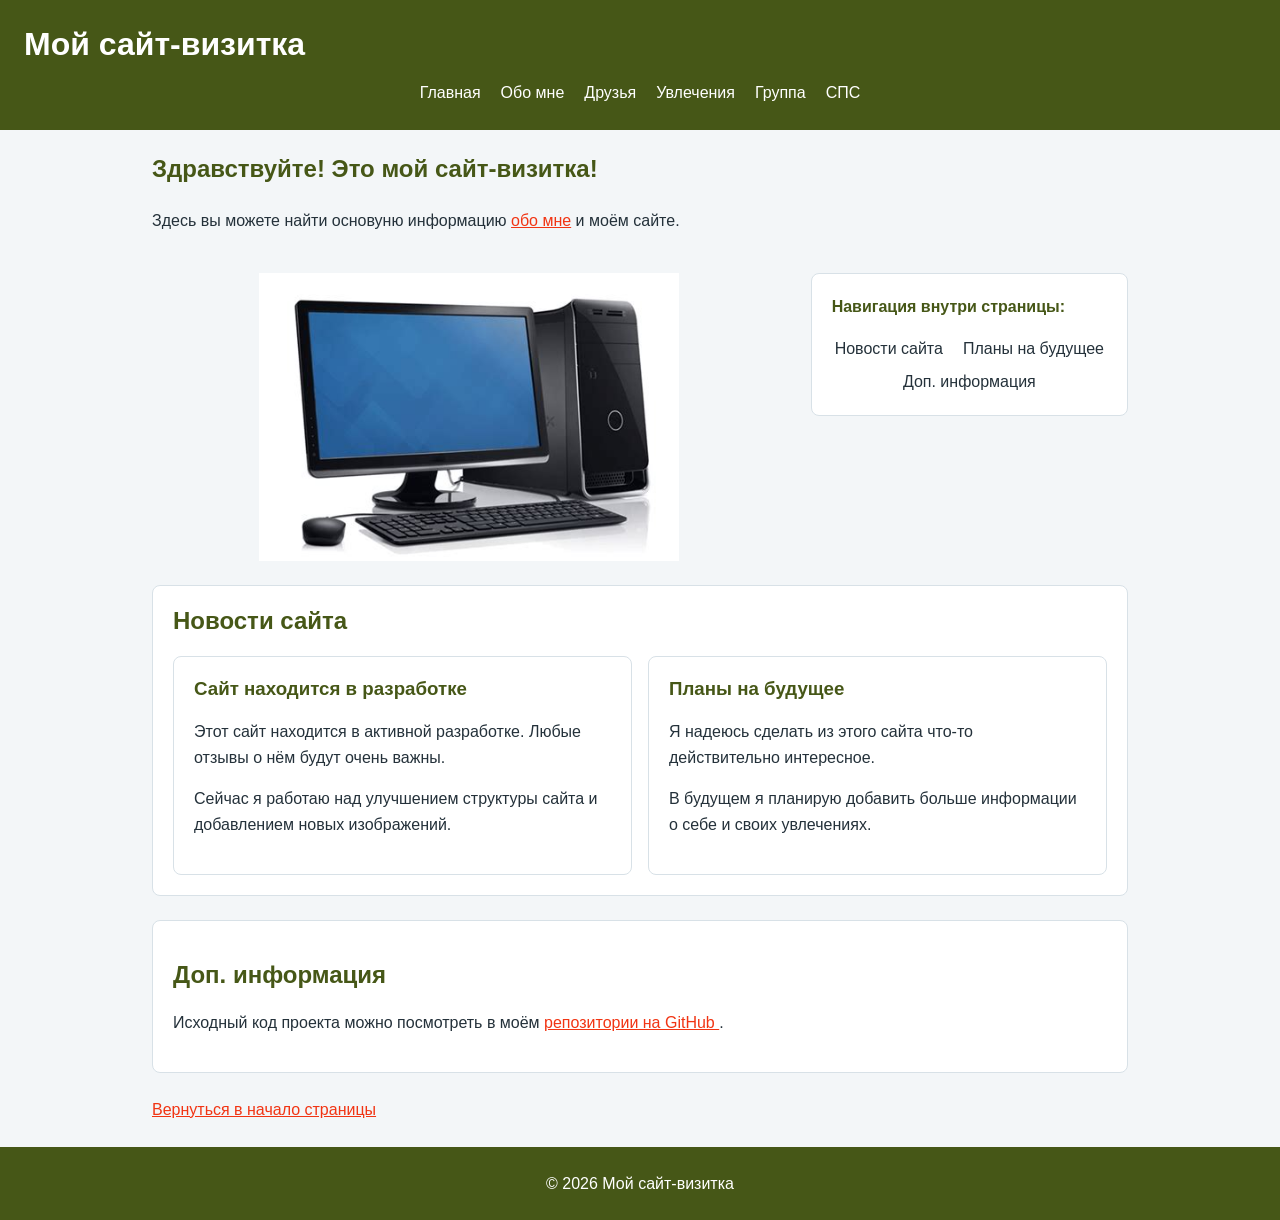
<file: index.html>
﻿<!DOCTYPE html>
<html lang="ru">
<head>
    <meta charset="UTF-8">
    <meta name="viewport" content="width=device-width, initial-scale=1.0">

    <title>Главная</title>
    <link rel="stylesheet" href="styles.css">
</head>

<body>

    <!-- Шапка сайта -->
    <header>
        <h1>Мой сайт-визитка</h1>

        <!-- Основное меню для навигации -->
        <nav aria-label="Основная навигация">
            <ul>
                <li><a href="index.html">Главная</a></li>
                <li><a href="about.html">Обо мне</a></li>
                <li><a href="friends.html">Друзья</a></li>
                <li><a href="activities.html">Увлечения</a></li>
                <li><a href="groups.html">Группа</a></li>
                <li><a href="sps.html">СПС</a></li>
            </ul>
        </nav>
    </header>

    <!-- Основное содержимое страницы -->
    <main>
        <h2>Здравствуйте! Это мой сайт-визитка!</h2>

        <!-- Изображение компьютера(с описанием) -->
        <img src="pc.jpg" alt="Компьютер">

        <p class="page-intro">
            Здесь вы можете найти основуню информацию <a href="about.html">обо мне</a> и моём сайте.

        </p>

        <!-- Якорная навигация по содержимому главной страницы -->
        <nav aria-label="Навигация по странице">
            <p>Навигация внутри страницы:</p>

            <ul>
                <li><a href="#news">Новости сайта</a></li>
                <li><a href="#plans">Планы на будущее</a></li>
                <li><a href="#extra">Доп. информация</a></li>
            </ul>
        </nav>

        <!-- Секция с новостями сайта -->
        <section id="news">
            <h2>Новости сайта</h2>

            <div class="news-cards">
                <article>
                    <h3>Сайт находится в разработке</h3>
                    <p>
                        Этот сайт находится в активной разработке.
                        Любые отзывы о нём будут очень важны.
                    </p>
                    <p>
                        Сейчас я работаю над улучшением структуры сайта
                        и добавлением новых изображений.
                    </p>
                </article>

                <article id="plans">
                    <h3>Планы на будущее</h3>
                    <p>
                        Я надеюсь сделать из этого сайта
                        что-то действительно интересное.
                    </p>
                    <p>
                        В будущем я планирую добавить больше информации
                        о себе и своих увлечениях.
                    </p>
                </article>
            </div>
        </section>

        <!-- Дополнительная информация -->
        <aside id="extra">
            <h2>Доп. информация</h2>

            <p>
                Исходный код проекта можно посмотреть
                в моём
                <a
                    href="https://github.com/VestenW/Frontend"
                    target="_blank"
                    rel="noopener noreferrer"
                >
                    репозитории на GitHub
                </a>.
            </p>
        </aside>

        <!-- Ссылка для возврата к началу страницы -->
        <p>
            <a href="#">Вернуться в начало страницы</a>
        </p>
    </main>

    <!-- Подвал сайта -->
    <footer>
        <p>&copy; 2026 Мой сайт-визитка</p>
    </footer>

</body>
</html>
</file>
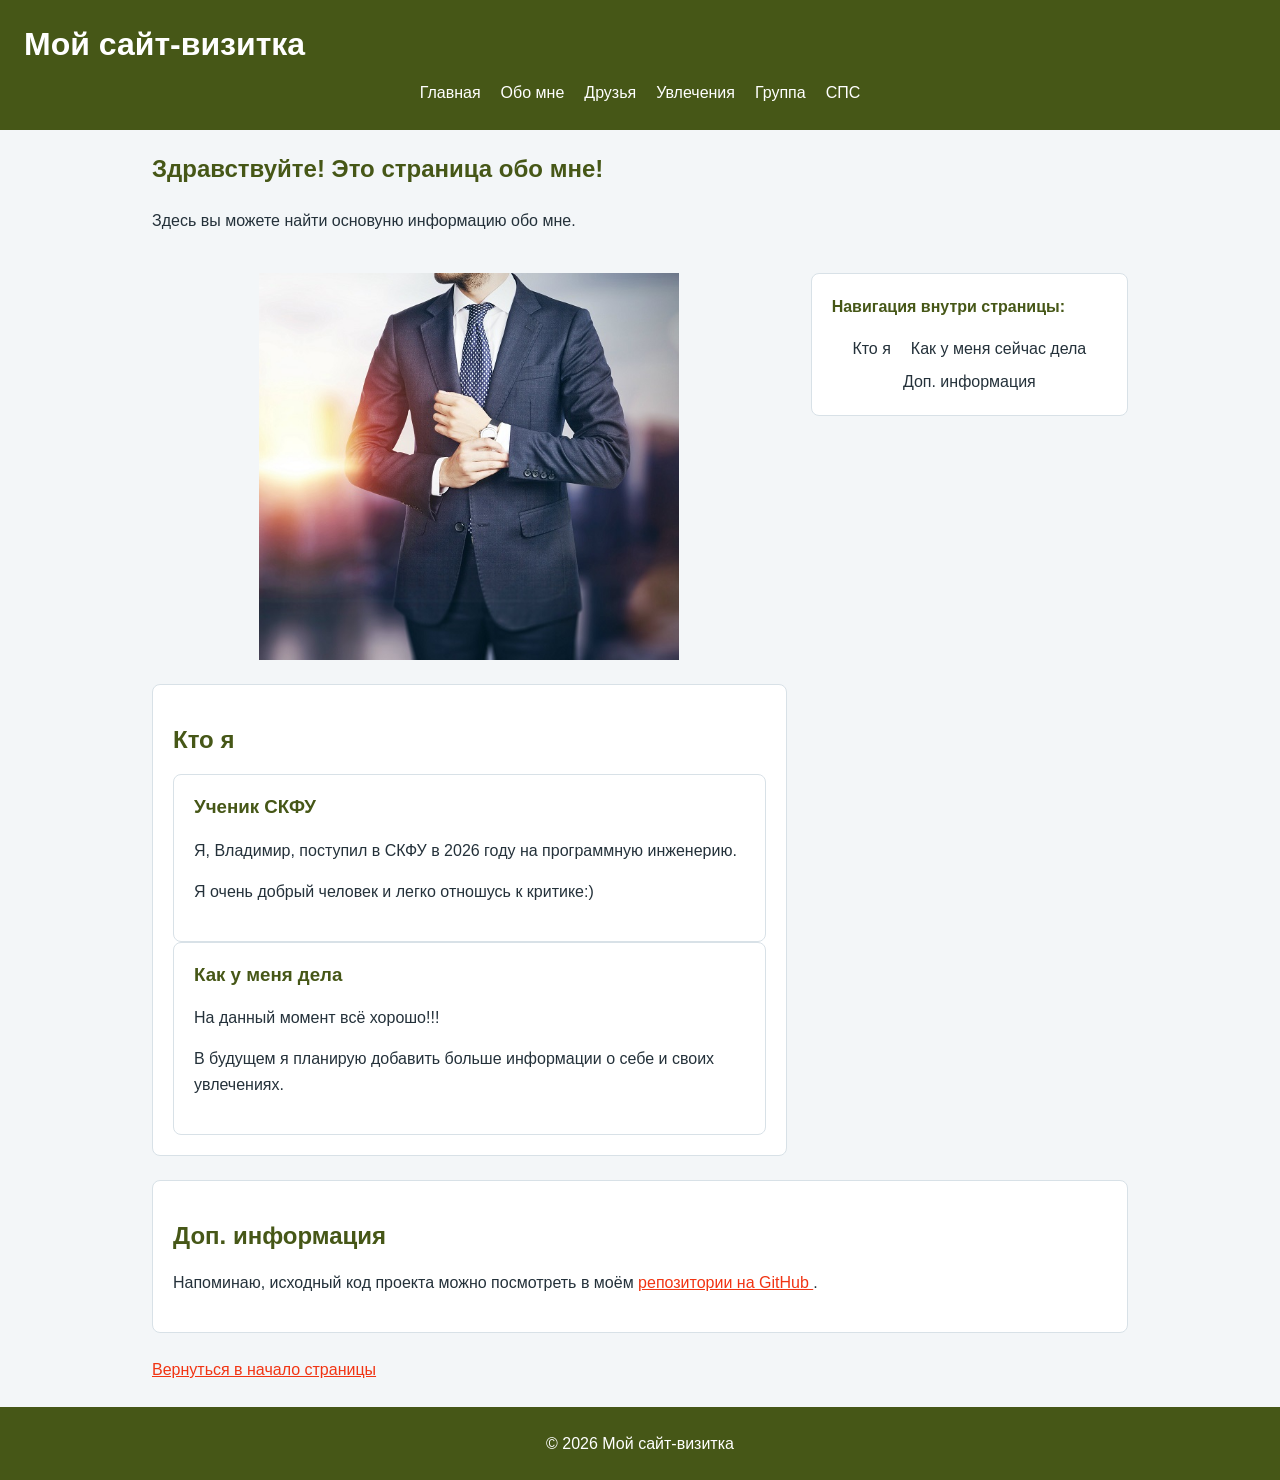
<file: about.html>
﻿<!DOCTYPE html>
<html lang="ru">
<head>
    <meta charset="UTF-8">
    <meta name="viewport" content="width=device-width, initial-scale=1.0">

    <title>Обо мне</title>
    <link rel="stylesheet" href="styles.css">
</head>

<body>

    <!-- Шапка сайта -->
    <header>
        <h1>Мой сайт-визитка</h1>

        <!-- Основное меню для навигации -->
        <nav aria-label="Основная навигация">
            <ul>
                <li><a href="index.html">Главная</a></li>
                <li><a href="about.html">Обо мне</a></li>
                <li><a href="friends.html">Друзья</a></li>
                <li><a href="activities.html">Увлечения</a></li>
                <li><a href="groups.html">Группа</a></li>
                <li><a href="sps.html">СПС</a></li>
            </ul>
        </nav>
    </header>

    <!-- Основное содержимое страницы -->
    <main>
        <h2>Здравствуйте! Это страница обо мне!</h2>

        <!-- Моё изображение -->
        <img src="me.jpg" alt="Моя фотография">

        <p>
            Здесь вы можете найти основуню информацию обо мне.

        </p>

        <!-- Якорная навигация по содержимому главной страницы -->
        <nav aria-label="Навигация по странице">
            <p>Навигация внутри страницы:</p>

            <ul>
                <li><a href="#who">Кто я</a></li>
                <li><a href="#how">Как у меня сейчас дела</a></li>
                <li><a href="#extra">Доп. информация</a></li>
            </ul>
        </nav>

        <!-- Секция про меня -->
        <section id="who">
            <h2>Кто я</h2>

            <article>
                <h3>Ученик СКФУ</h3>

                <p>
                    Я, Владимир, поступил в СКФУ в 2026 году на программную инженерию.
                </p>

                <p>
                    Я очень добрый человек и легко отношусь к критике:)
                </p>
            </article>

            <article id="how">
                <h3>Как у меня дела</h3>

                <p>
                    На данный момент всё хорошо!!!
                </p>

                <p>
                    В будущем я планирую добавить больше информации
                    о себе и своих увлечениях.
                </p>
            </article>
        </section>

        <!-- Дополнительная информация -->
        <aside id="extra">
            <h2>Доп. информация</h2>

            <p>
                Напоминаю, исходный код проекта можно посмотреть
                в моём
                <a
                    href="https://github.com/VestenW/Frontend"
                    target="_blank"
                    rel="noopener noreferrer"
                >
                    репозитории на GitHub
                </a>.
            </p>
        </aside>

        <!-- Ссылка для возврата к началу страницы -->
        <p>
            <a href="#">Вернуться в начало страницы</a>
        </p>
    </main>

    <!-- Подвал сайта -->
    <footer>
        <p>&copy; 2026 Мой сайт-визитка</p>
    </footer>

</body>
</html>
</file>
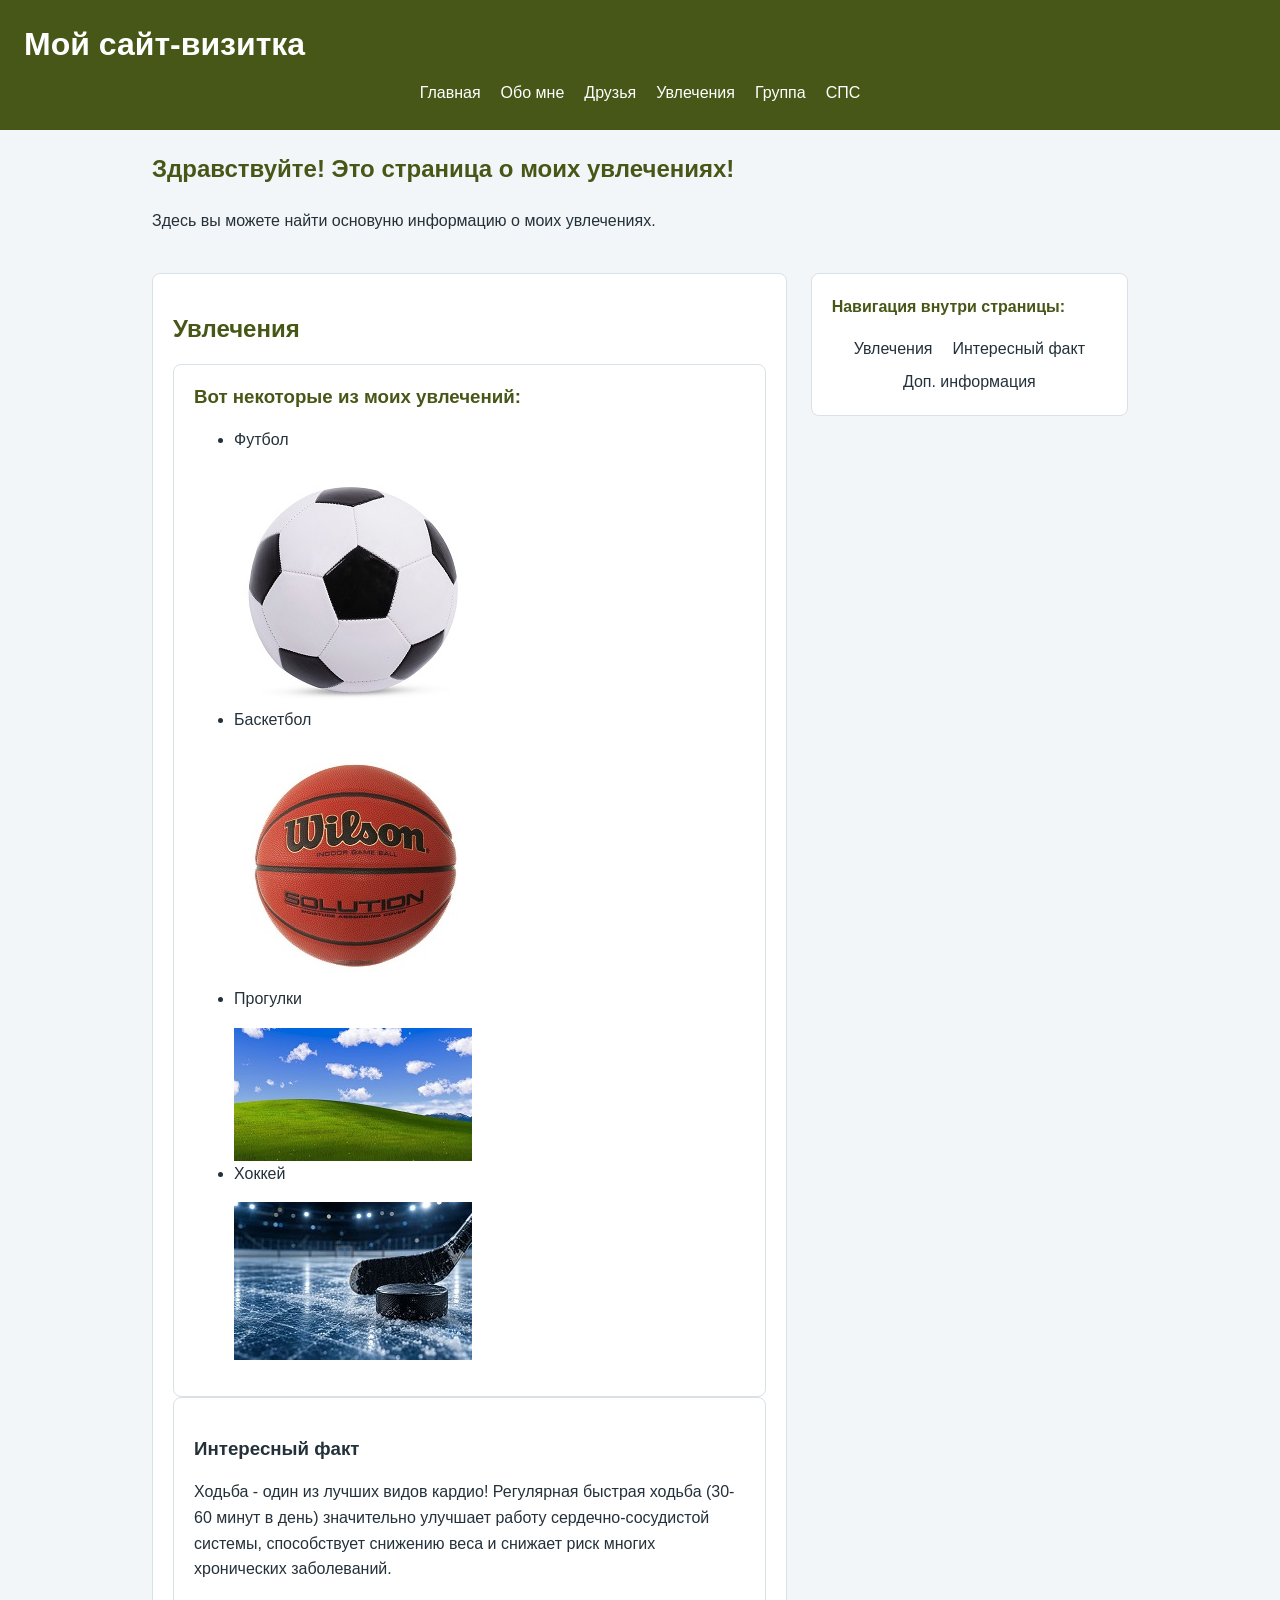
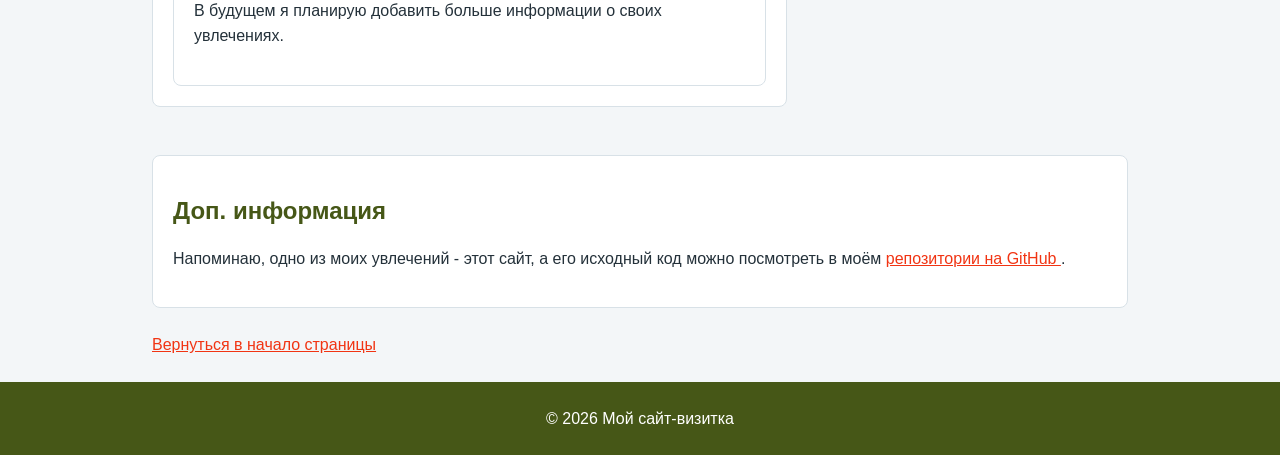
<file: activities.html>
﻿<!DOCTYPE html>
<html lang="ru">
<head>
    <meta charset="UTF-8">
    <meta name="viewport" content="width=device-width, initial-scale=1.0">

    <title>Увлечения</title>
    <link rel="stylesheet" href="styles.css">
</head>

<body>

    <!-- Шапка сайта -->
    <header>
        <h1>Мой сайт-визитка</h1>

        <!-- Основное меню для навигации -->
        <nav aria-label="Основная навигация">
            <ul>
                <li><a href="index.html">Главная</a></li>
                <li><a href="about.html">Обо мне</a></li>
                <li><a href="friends.html">Друзья</a></li>
                <li><a href="activities.html">Увлечения</a></li>
                <li><a href="groups.html">Группа</a></li>
                <li><a href="sps.html">СПС</a></li>
            </ul>
        </nav>
    </header>

    <!-- Основное содержимое страницы -->
    <main>
        <h2>Здравствуйте! Это страница о моих увлечениях!</h2>

        <p class="page-intro">
            Здесь вы можете найти основуню информацию о моих увлечениях.

        </p>

        <!-- Якорная навигация по содержимому главной страницы -->
        <nav aria-label="Навигация по странице">
            <p>Навигация внутри страницы:</p>

            <ul>
                <li><a href="#activities">Увлечения</a></li>
                <li><a href="#funfact">Интересный факт</a></li>
                <li><a href="#extra">Доп. информация</a></li>
            </ul>
        </nav>

        <!-- Секция про увлечения -->
        <section id="activities">
            <h2>Увлечения</h2>

            <article>
                <h3>Вот некоторые из моих увлечений:</h3>

		<ul>
			<li> <p> Футбол </p>
			<img src="football.jpg" alt="Юрий фотография"> </li>

			<li> <p> Баскетбол </p>
			<img src="basketball.jpg" alt="Вова фотография"> </li>
			
			<li> <p> Прогулки </p>
			<img src="progulki.jpg" alt="Леша умный фотография"> </li>

			<li> <p> Хоккей </p>
			<img src="hockey.jpg" alt="Вова2 фотография"> </li>
		</ul>

            </article>

            <aside id="funfact">
                <h3>Интересный факт</h3>

                <p>
                        Ходьба - один из лучших видов кардио!
			Регулярная быстрая ходьба (30-60 минут в день) значительно улучшает работу сердечно-сосудистой системы, способствует снижению веса и снижает риск многих хронических заболеваний.
                </p>

                <p>
                    В будущем я планирую добавить больше информации
                    о своих увлечениях.
                </p>
            </aside>
        </section>

        <!-- Дополнительная информация -->
        <aside id="extra">
            <h2>Доп. информация</h2>

            <p>
                Напоминаю, одно из моих увлечений - этот сайт, а его исходный код можно посмотреть
                в моём
                <a
                    href="https://github.com/VestenW/Frontend"
                    target="_blank"
                    rel="noopener noreferrer"
                >
                    репозитории на GitHub
                </a>.
            </p>
        </aside>

        <!-- Ссылка для возврата к началу страницы -->
        <p>
            <a href="#">Вернуться в начало страницы</a>
        </p>
    </main>

    <!-- Подвал сайта -->
    <footer>
        <p>&copy; 2026 Мой сайт-визитка</p>
    </footer>

</body>
</html>
</file>
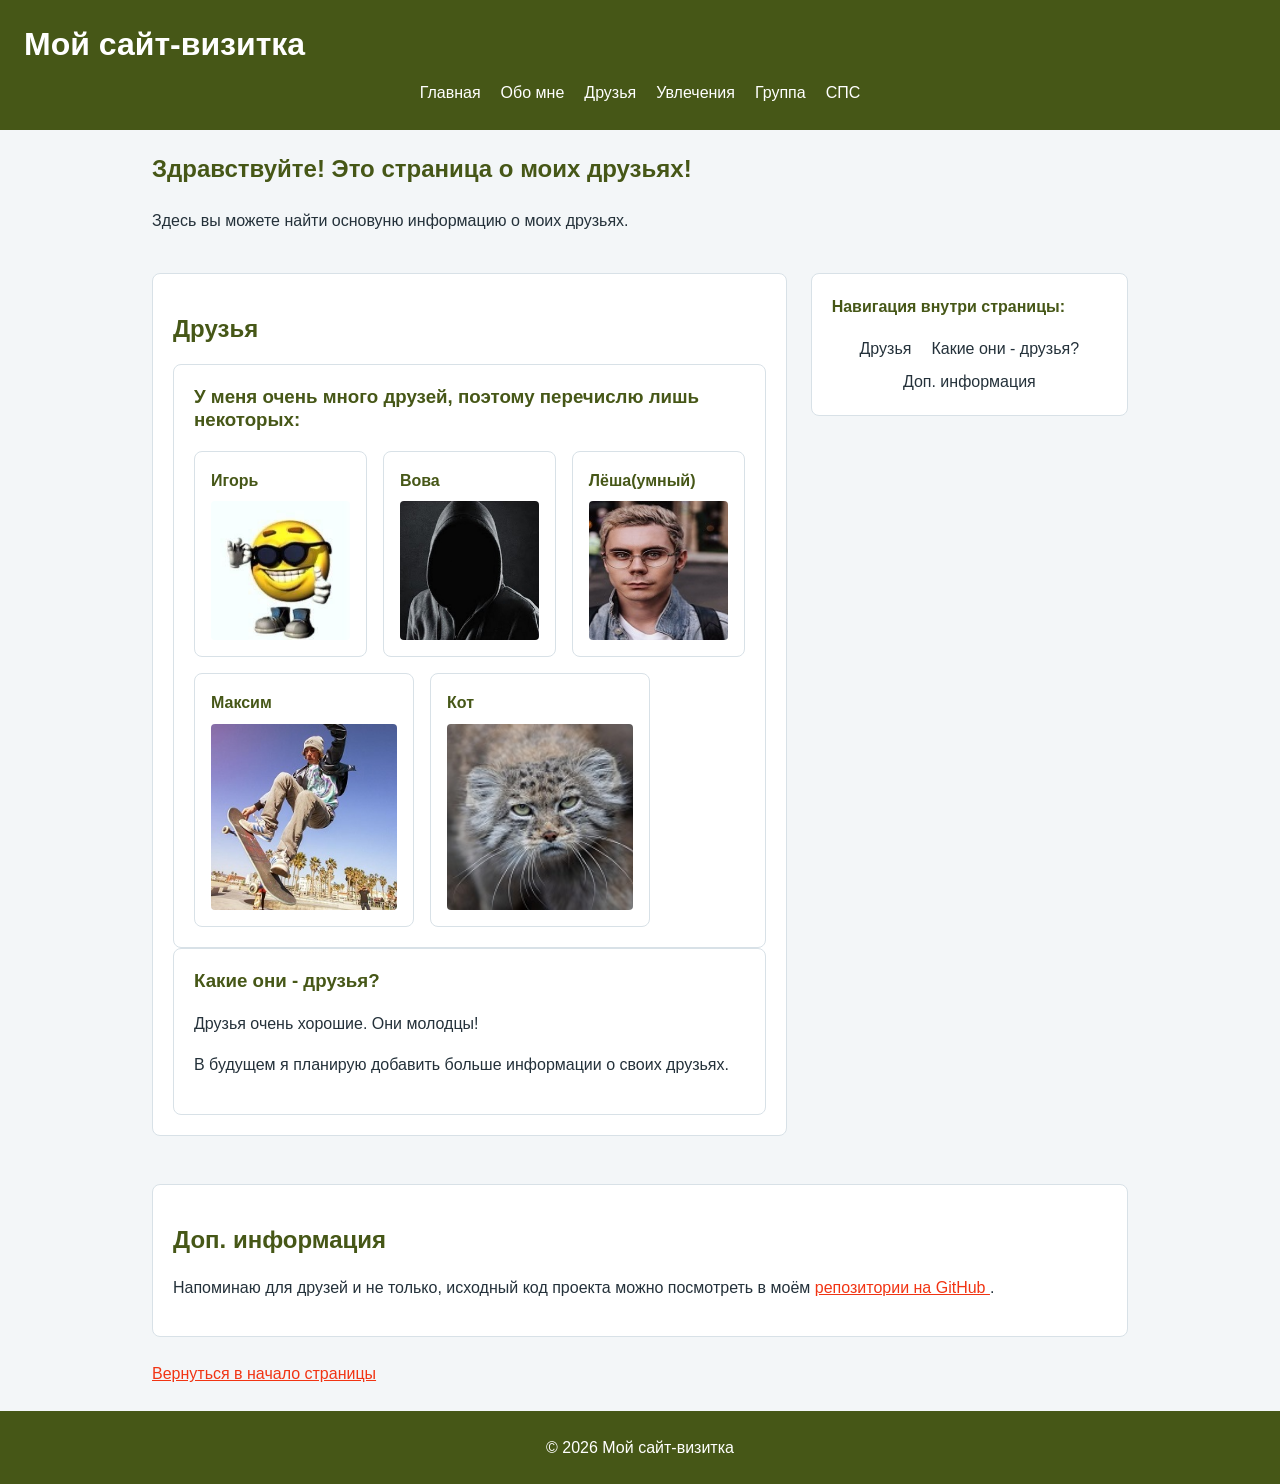
<file: friends.html>
﻿<!DOCTYPE html>
<html lang="ru">
<head>
    <meta charset="UTF-8">
    <meta name="viewport" content="width=device-width, initial-scale=1.0">

    <title>Друзья</title>
    <link rel="stylesheet" href="styles.css">
</head>

<body>

    <!-- Шапка сайта -->
    <header>
        <h1>Мой сайт-визитка</h1>

        <!-- Основное меню для навигации -->
        <nav aria-label="Основная навигация">
            <ul>
                <li><a href="index.html">Главная</a></li>
                <li><a href="about.html">Обо мне</a></li>
                <li><a href="friends.html">Друзья</a></li>
                <li><a href="activities.html">Увлечения</a></li>
                <li><a href="groups.html">Группа</a></li>
                <li><a href="sps.html">СПС</a></li>
            </ul>
        </nav>
    </header>

    <!-- Основное содержимое страницы -->
    <main>
        <h2>Здравствуйте! Это страница о моих друзьях!</h2>

        <p class="page-intro">
            Здесь вы можете найти основуню информацию о моих друзьях.

        </p>

        <!-- Якорная навигация по содержимому главной страницы -->
        <nav aria-label="Навигация по странице">
            <p>Навигация внутри страницы:</p>

            <ul>
                <li><a href="#friends">Друзья</a></li>
                <li><a href="#how">Какие они - друзья?</a></li>
                <li><a href="#extra">Доп. информация</a></li>
            </ul>
        </nav>

        <!-- Секция про друзей -->
        <section id="friends">
            <h2>Друзья</h2>

            <article>
                <h3>У меня очень много друзей, поэтому перечислю лишь некоторых:</h3>

		<ul class="friends-cards">
			<li> <p> Игорь </p>
			<img src="friend1.jpg" alt="Игорь фотография"> </li>

			<li> <p> Вова </p>
			<img src="friend2.jpg" alt="Вова фотография"> </li>
			
			<li> <p> Лёша(умный) </p>
			<img src="friend3.jpg" alt="Леша умный фотография"> </li>

			<li> <p> Максим </p>
			<img src="friend4.jpg" alt="Максим фотография"> </li>

			<li> <p> Кот </p>
			<img src="cat1.jpg" alt="Кот фотография"> </li>
		</ul>

            </article>

            <article id="how">
                <h3>Какие они - друзья?</h3>

                <p>
                    Друзья очень хорошие. Они молодцы!
                </p>

                <p>
                    В будущем я планирую добавить больше информации
                    о своих друзьях.
                </p>
            </article>
        </section>

        <!-- Дополнительная информация -->
        <aside id="extra">
            <h2>Доп. информация</h2>

            <p>
                Напоминаю для друзей и не только, исходный код проекта можно посмотреть
                в моём
                <a
                    href="https://github.com/VestenW/Frontend"
                    target="_blank"
                    rel="noopener noreferrer"
                >
                    репозитории на GitHub
                </a>.
            </p>
        </aside>

        <!-- Ссылка для возврата к началу страницы -->
        <p>
            <a href="#">Вернуться в начало страницы</a>
        </p>
    </main>

    <!-- Подвал сайта -->
    <footer>
        <p>&copy; 2026 Мой сайт-визитка</p>
    </footer>

</body>
</html>
</file>
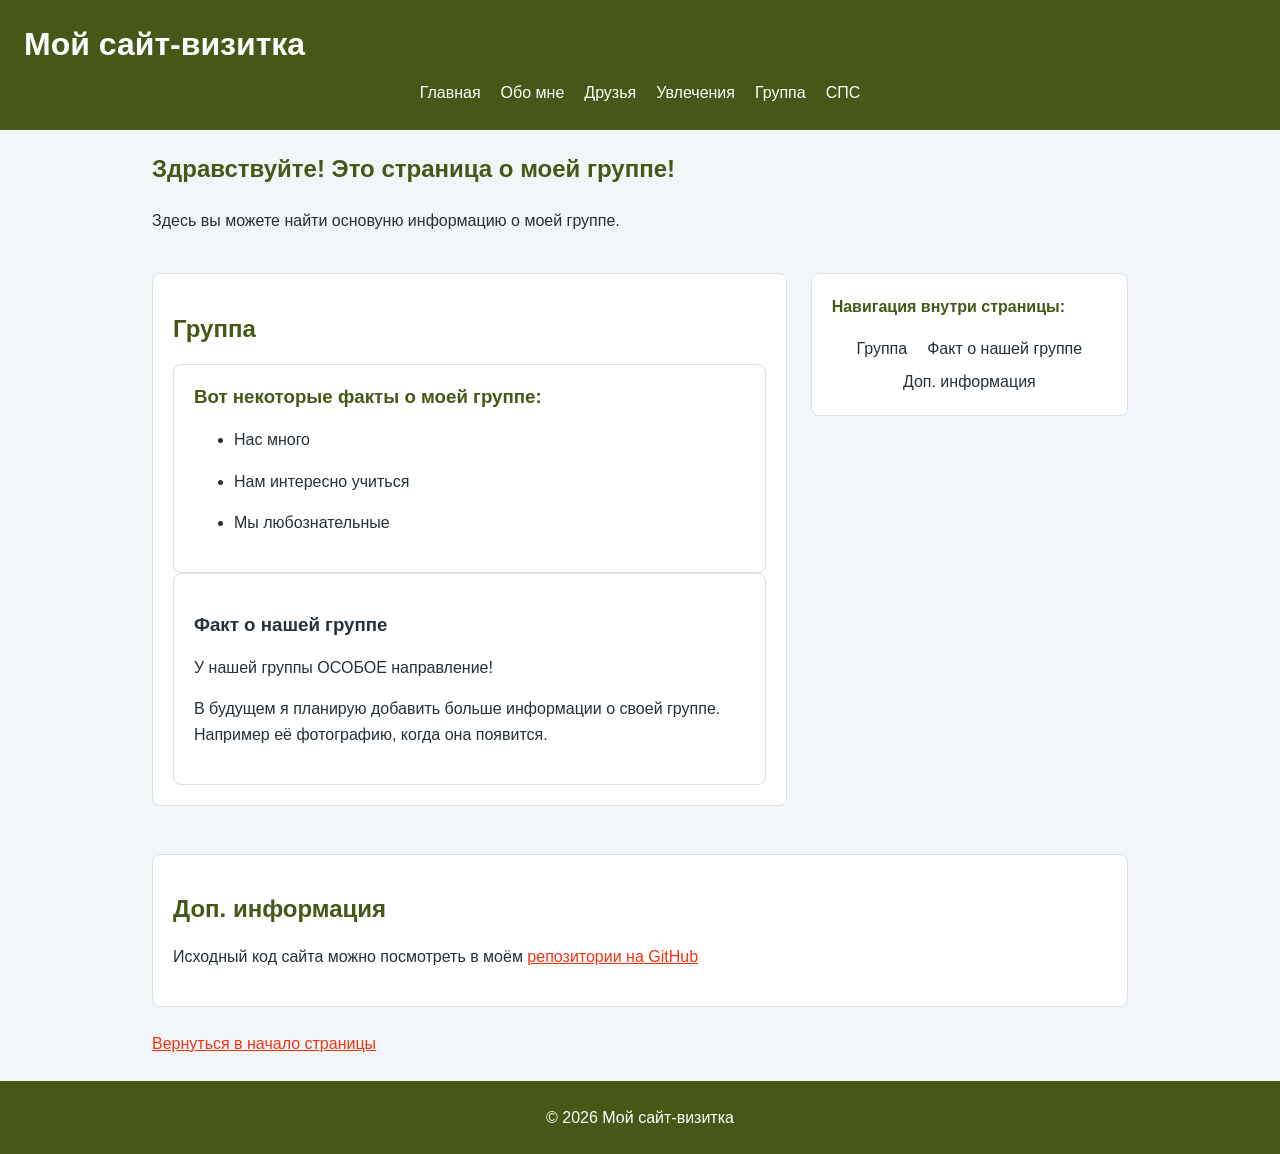
<file: groups.html>
﻿<!DOCTYPE html>
<html lang="ru">
<head>
    <meta charset="UTF-8">
    <meta name="viewport" content="width=device-width, initial-scale=1.0">

    <title>Группа</title>
    <link rel="stylesheet" href="styles.css">
</head>

<body>

    <!-- Шапка сайта -->
    <header>
        <h1>Мой сайт-визитка</h1>

        <!-- Основное меню для навигации -->
        <nav aria-label="Основная навигация">
            <ul>
                <li><a href="index.html">Главная</a></li>
                <li><a href="about.html">Обо мне</a></li>
                <li><a href="friends.html">Друзья</a></li>
                <li><a href="activities.html">Увлечения</a></li>
                <li><a href="groups.html">Группа</a></li>
                <li><a href="sps.html">СПС</a></li>
            </ul>
        </nav>
    </header>

    <!-- Основное содержимое страницы -->
    <main>
        <h2>Здравствуйте! Это страница о моей группе!</h2>

        <p class="page-intro">
            Здесь вы можете найти основуню информацию о моей группе.

        </p>

        <!-- Якорная навигация по содержимому главной страницы -->
        <nav aria-label="Навигация по странице">
            <p>Навигация внутри страницы:</p>

            <ul>
                <li><a href="#group">Группа</a></li>
                <li><a href="#funfact">Факт о нашей группе</a></li>
                <li><a href="#extra">Доп. информация</a></li>
            </ul>
        </nav>

        <!-- Секция про группы -->
        <section id="group">
            <h2>Группа</h2>

            <article>
                <h3>Вот некоторые факты о моей группе: </h3>

		<ul>
			<li> <p> Нас много </p> </li>
			<li> <p> Нам интересно учиться </p> </li>
			<li> <p> Мы любознательные </p> </li>
		</ul>

            </article>

            <aside id="funfact">
                <h3>Факт о нашей группе</h3>

                <p>
                        У нашей группы ОСОБОЕ направление!
                </p>

                <p>
                   В будущем я планирую добавить больше информации
                   о своей группе. Например её фотографию, когда она появится.
                </p>
            </aside>
        </section>

        <!-- Дополнительная информация -->
        <aside id="extra">
            <h2>Доп. информация</h2>

            <p>
                Исходный код сайта можно посмотреть в моём
                <a href="https://github.com/VestenW/Frontend"
   			target="_blank"
   			rel="noopener noreferrer">
    			репозитории на GitHub
		</a>
            </p>
        </aside>

        <!-- Ссылка для возврата к началу страницы -->
        <p>
            <a href="#">Вернуться в начало страницы</a>
        </p>
    </main>

    <!-- Подвал сайта -->
    <footer>
        <p>&copy; 2026 Мой сайт-визитка</p>
    </footer>

</body>
</html>
</file>
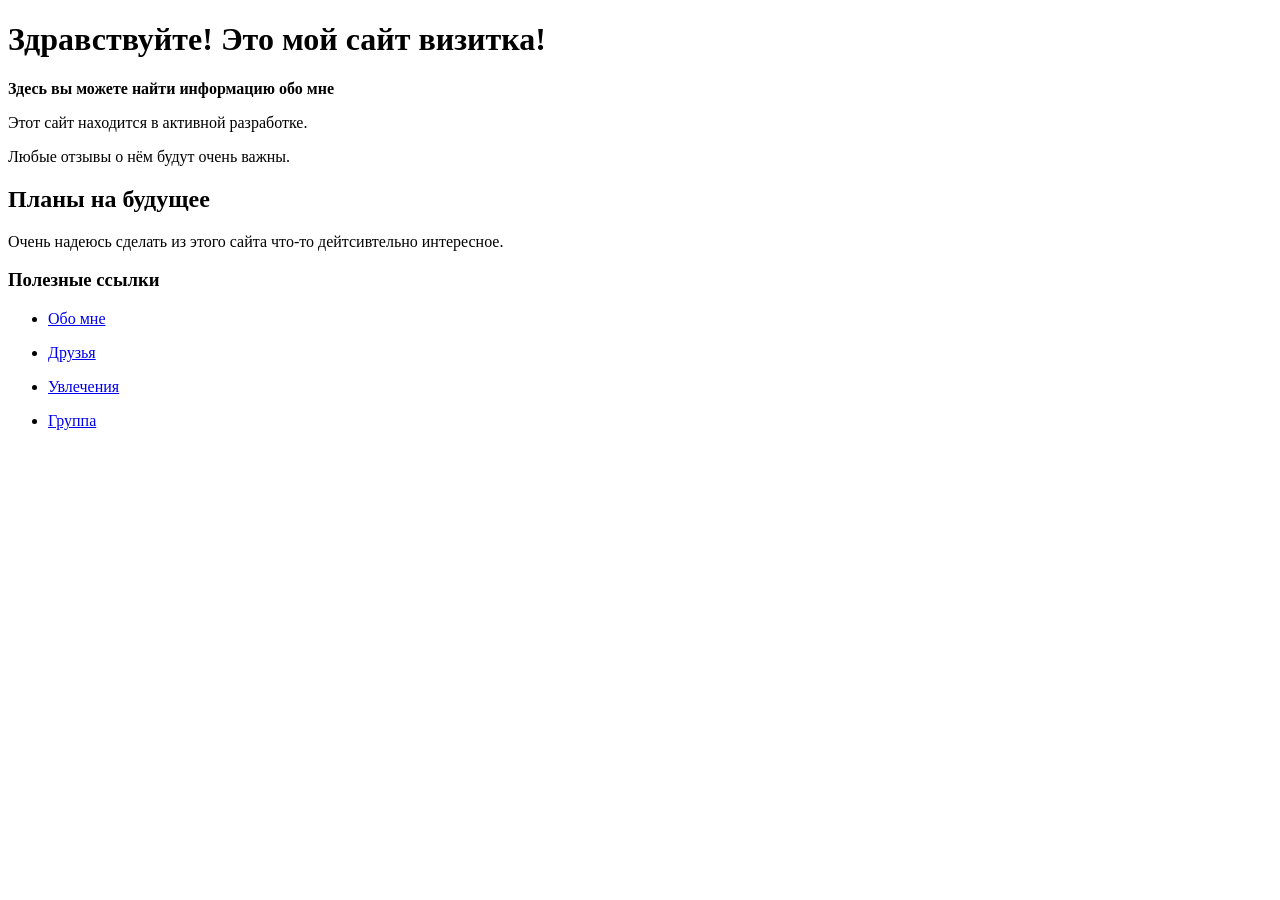
<file: Main.html>
<!DOCTYPE html>
<html lang="ru">
<meta charset="UTF-8">
<meta name="viewport" content="width=device-width, initial-scale=1.0">
<html>
<head>
<title>Главная</title>
</head>
<body>

<!-- Содержимое страницы -->

<main>
<h1>Здравствуйте! Это мой сайт визитка!</h1>
<header><b>Здесь вы можете найти информацию обо мне</b></header>

<section>
<article>
<p>Этот сайт находится в активной разработке.<p>
<p>Любые отзывы о нём будут очень важны.</p>
</article>


<article>
<h2>Планы на будущее</h2>
<p>Очень надеюсь сделать из этого сайта что-то дейтсивтельно интересное.</p>
</article>
</main>

<footer>
<article>
<nav>
<aside>
<h3>Полезные ссылки</h3>
<ul>
<li><p><a href = "About.html"> Обо мне</a></li>
<li><p><a href = "Friends.html"> Друзья</a></li>
<li><p><a href = "Activities.html"> Увлечения</a></li>
<li><p><a href = "Groups.html"> Группа</a></li>
</ul>
<aside>
</nav>
</article>
</section>
</footer>

</body>
</html>
</file>
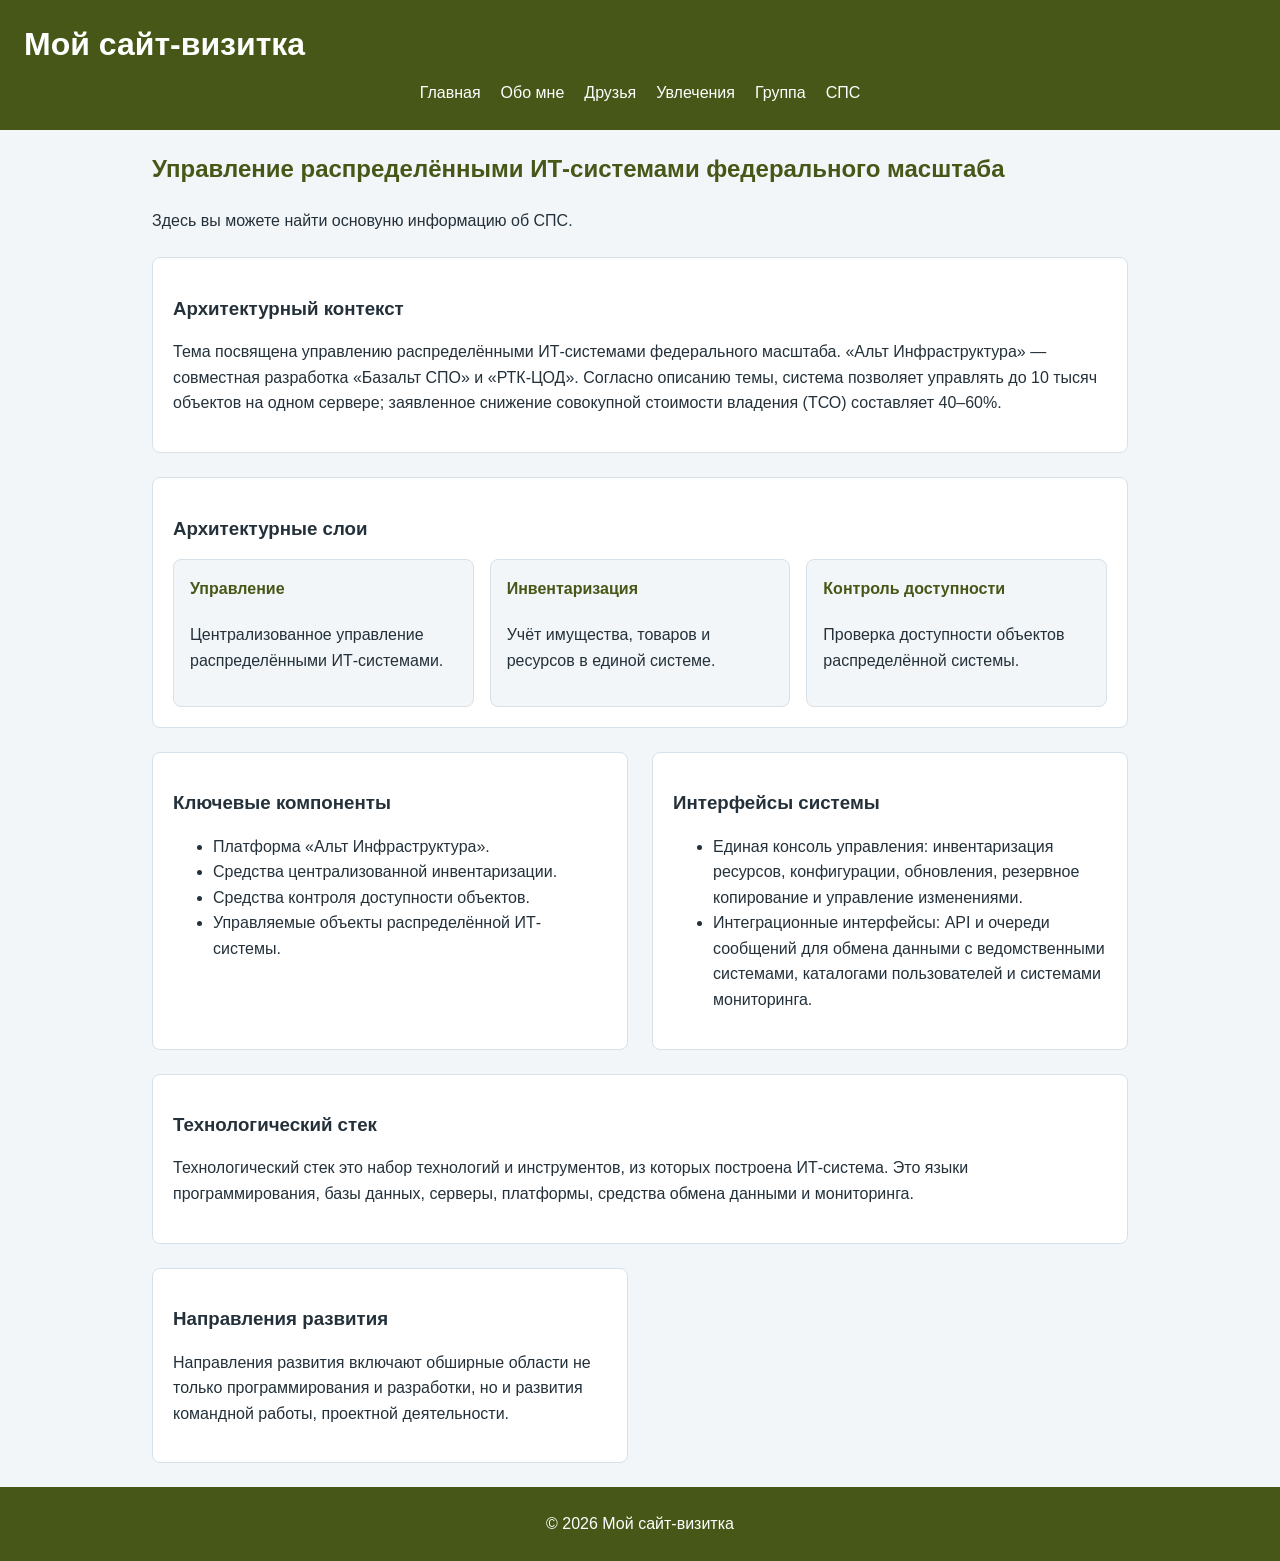
<file: sps.html>
<!DOCTYPE html>
<html lang="ru">
<head>
    <meta charset="UTF-8">
    <meta name="viewport" content="width=device-width, initial-scale=1.0">
    <title>СПС — Управление распределёнными ИТ-системами</title>
    <link rel="stylesheet" href="styles.css">
</head>

<body>
    <!-- Файл sps.html -->

    <header>
        <h1>Мой сайт-визитка</h1>

        <nav aria-label="Основная навигация">
            <ul>
                <li><a href="index.html">Главная</a></li>
                <li><a href="about.html">Обо мне</a></li>
                <li><a href="friends.html">Друзья</a></li>
                <li><a href="activities.html">Увлечения</a></li>
                <li><a href="groups.html">Группа</a></li>
                <li><a href="sps.html">СПС</a></li>
            </ul>
        </nav>
    </header>

    <main class="sps-main">
    <h2>Управление распределёнными ИТ-системами федерального масштаба</h2>

    <p class="page-intro">
        Здесь вы можете найти основуню информацию об СПС.
    </p>

    <section class="sps-overview">
        <h3>Архитектурный контекст</h3>
        <p>
            Тема посвящена управлению распределёнными ИТ-системами
            федерального масштаба. «Альт Инфраструктура» — совместная
            разработка «Базальт СПО» и «РТК-ЦОД». Согласно описанию темы,
            система позволяет управлять до 10 тысяч объектов на одном
            сервере; заявленное снижение совокупной стоимости владения
            (ТСО) составляет 40–60%.
        </p>
    </section>

    <section class="sps-layers">
        <h3>Архитектурные слои</h3>

        <div class="sps-card-list">
            <article class="sps-card">
                <h4>Управление</h4>
                <p>
                    Централизованное управление распределёнными
                    ИТ-системами.
                </p>
            </article>

            <article class="sps-card">
                <h4>Инвентаризация</h4>
                <p>
                    Учёт имущества, товаров и ресурсов в единой системе.
                </p>
            </article>

            <article class="sps-card">
                <h4>Контроль доступности</h4>
                <p>
                    Проверка доступности объектов распределённой системы.
                </p>
            </article>
        </div>
    </section>

    <section class="sps-components">
        <h3>Ключевые компоненты</h3>
        <ul>
            <li>Платформа «Альт Инфраструктура».</li>
            <li>Средства централизованной инвентаризации.</li>
            <li>Средства контроля доступности объектов.</li>
            <li>Управляемые объекты распределённой ИТ-системы.</li>
        </ul>
    </section>

    <section class="sps-interfaces">
        <h3>Интерфейсы системы</h3>
        <ul>
            <li>Единая консоль управления: инвентаризация ресурсов, конфигурации, обновления, резервное копирование и управление изменениями.</li>
            <li>Интеграционные интерфейсы: API и очереди сообщений для обмена данными с ведомственными системами, каталогами пользователей и системами мониторинга.</li>
        
        </ul>
    </section>

    <section class="sps-stack">
        <h3>Технологический стек</h3>
        <p>
            Технологический стек это набор технологий и инструментов,
            из которых построена ИТ-система. Это языки программирования, 
            базы данных, серверы, платформы, средства обмена данными и мониторинга.
        </p>
    </section>


    <section class="sps-development">
        <h3>Направления развития</h3>
        <p>Направления развития включают обширные области не только программирования и разработки,
        но и развития командной работы, проектной деятельности.
        </p>
    </section>
</main>

    <footer>
        <p>&copy; 2026 Мой сайт-визитка</p>
    </footer>
</body>
</html>
</file>
<file: styles.css>
:root {
    --color-primary: #465717;
    --color-accent: #f13413;
    --color-background: #f3f6f8;
    --color-surface: #ffffff;
    --color-text: #24313a;
    --color-muted: #e00640;
    --color-border: #d8e1e7;

    font-size: 16px;
}

* {
    box-sizing: border-box;
}

html {
    scroll-behavior: smooth;
}

body {
    min-height: 100vh;
    margin: 0;
    display: grid;
    grid-template-rows: auto 1fr auto;

    font-family: Arial, sans-serif;
    font-size: 1rem;
    line-height: 1.6;
    color: var(--color-text);
    background-color: var(--color-background);
}

header,
main,
footer {
    padding: 1.5rem;
}

header {
    color: var(--color-surface);
    background-color: var(--color-primary);
}

header h1 {
    margin: 0 0 1rem;
}

main {
    width: min(100%, 1024px);
    margin: 0 auto;

    /* Основные зоны главной страницы размещаются по двум колонкам */
    display: grid;
    grid-template-columns: minmax(0, 2fr) minmax(220px, 1fr);
    grid-template-areas:
        "heading heading"
        "intro intro"
        "image navigation"
        "news news"
        "extra extra"
        "top top";
    gap: 1.5rem;
    align-content: start;
}

h1,
h2,
h3 {
    line-height: 1.25;
}

h2 {
    color: var(--color-primary);
}

p {
    margin: 0 0 1rem;
}

nav ul {
    /* Навигация построена на Flexbox */
    display: flex;
    flex-wrap: wrap;
    justify-content: center;
    gap: 0.5rem 1.25rem;
    margin: 0;
    padding: 0;
    list-style: none;
}

nav a {
    color: inherit;
    text-decoration: none;
}

nav a:hover,
nav a:focus {
    text-decoration: underline;
}

a {
    color: var(--color-accent);
}

a:visited {
    color: #b68132;
}

a:focus {
    outline: 2px solid var(--color-accent);
    outline-offset: 3px;
}

img {
    display: block;
    max-width: 100%;
    height: auto;
}




main > h2 {
    grid-area: heading;
    margin: 0;
}

main > img {
    grid-area: image;
    width: min(100%, 420px);
    margin: 0 auto;
}

main > p {
    grid-area: intro;
}
/* Общие стили блоков */
section,
article,
aside,
main > nav {
    padding: 1.25rem;
    background-color: var(--color-surface);
    border: 1px solid var(--color-border);
    border-radius: 0.5rem;
}

/* Вступительный блок: текст и изображение */


/* Стили для исходной разметки:
   h2, изображение и абзац вступления остаются отдельными элементами.
   Эти свойства помогают им располагаться компактно. */
main > h2 {
    margin: 0;
}

main > img {
    width: min(100%, 420px);
    margin: 0 auto;
}

/* Навигация по разделам страницы */
main > nav {
    grid-area: navigation;
    align-self: start;
}

main > nav p {
    color: var(--color-primary);
    font-weight: bold;
}

/* Новости и карточки */
#news {
    grid-area: news;
    margin: 0;
}

#news > h2 {
    margin-top: 0;
}

#news article {
    margin: 1rem 0 0;
}

/* Карточка плана находится внутри секции новостей */
#plans {
    border-color: var(--color-border);
}

article h3 {
    margin-top: 0;
    color: var(--color-primary);
}

/* Дополнительная информация */
#extra {
    grid-area: extra;
    margin: 0;
}

/* Ссылка возврата наверх */
main > p:last-child {
    grid-area: top;
    margin: 0;
}

footer {
    color: var(--color-surface);
    text-align: center;
    background-color: var(--color-primary);
}

footer p {
    margin: 0;
}

@media (max-width: 600px) {
    main {
        grid-template-columns: 1fr;
        grid-template-areas:
            "heading"
            "image"
            "intro"
            "navigation"
            "news"
            "extra"
            "top";
    }
}



/* Блоки Новостей */
#news .news-cards {
    display: flex;
    flex-wrap: wrap;
    gap: 1rem;
}

#news .news-cards article {
    flex: 1 1 250px;
    margin: 0;
}




/* Карточки Друзей */
#friends .friends-cards {
    display: flex;
    flex-wrap: wrap;
    gap: 1rem;
    margin: 0;
    padding: 0;
    list-style: none;
}

#friends .friends-cards li {
    flex: 1 1 150px;
    max-width: 220px;
    padding: 1rem;
    background-color: var(--color-surface);
    border: 1px solid var(--color-border);
    border-radius: 0.5rem;
}

#friends .friends-cards li p {
    margin-bottom: 0.5rem;
    color: var(--color-primary);
    font-weight: bold;
}

#friends .friends-cards img {
    width: 100%;
    aspect-ratio: 1;
    object-fit: cover;
    border-radius: 0.25rem;
}





/* Блоки СПС */
.sps-main {
    grid-template-columns: repeat(2, minmax(0, 1fr));
    grid-template-areas:
        "title title"
        "intro intro"
        "overview overview"
        "layers layers"
        "components interfaces"
        "stack stack";
}

.sps-main > h2 {
    grid-area: title;
    margin: 0;
}

.sps-main > .page-intro {
    grid-area: intro;
    margin: 0;
}

.sps-overview {
    grid-area: overview;
}

.sps-layers {
    grid-area: layers;
}

.sps-components {
    grid-area: components;
}

.sps-interfaces {
    grid-area: interfaces;
}

.sps-stack {
    grid-area: stack;
}




/* Flexbox размещает карточки архитектурных слоёв */
.sps-card-list {
    display: flex;
    flex-wrap: wrap;
    gap: 1rem;
}

.sps-card {
    flex: 1 1 200px;
    margin: 0;
    padding: 1rem;
    background-color: var(--color-background);
    border: 1px solid var(--color-border);
    border-radius: 0.5rem;
}

.sps-card h4 {
    margin-top: 0;
    color: var(--color-primary);
}

.sps-main section {
    margin: 0;
}

/* На узком экране блоки располагаются в одну колонку */
@media (max-width: 600px) {
    .sps-main {
        grid-template-columns: 1fr;
        grid-template-areas:
            "title"
            "intro"
            "overview"
            "layers"
            "components"
            "interfaces"
            "stack"
            "development";
    }
}
</file>
